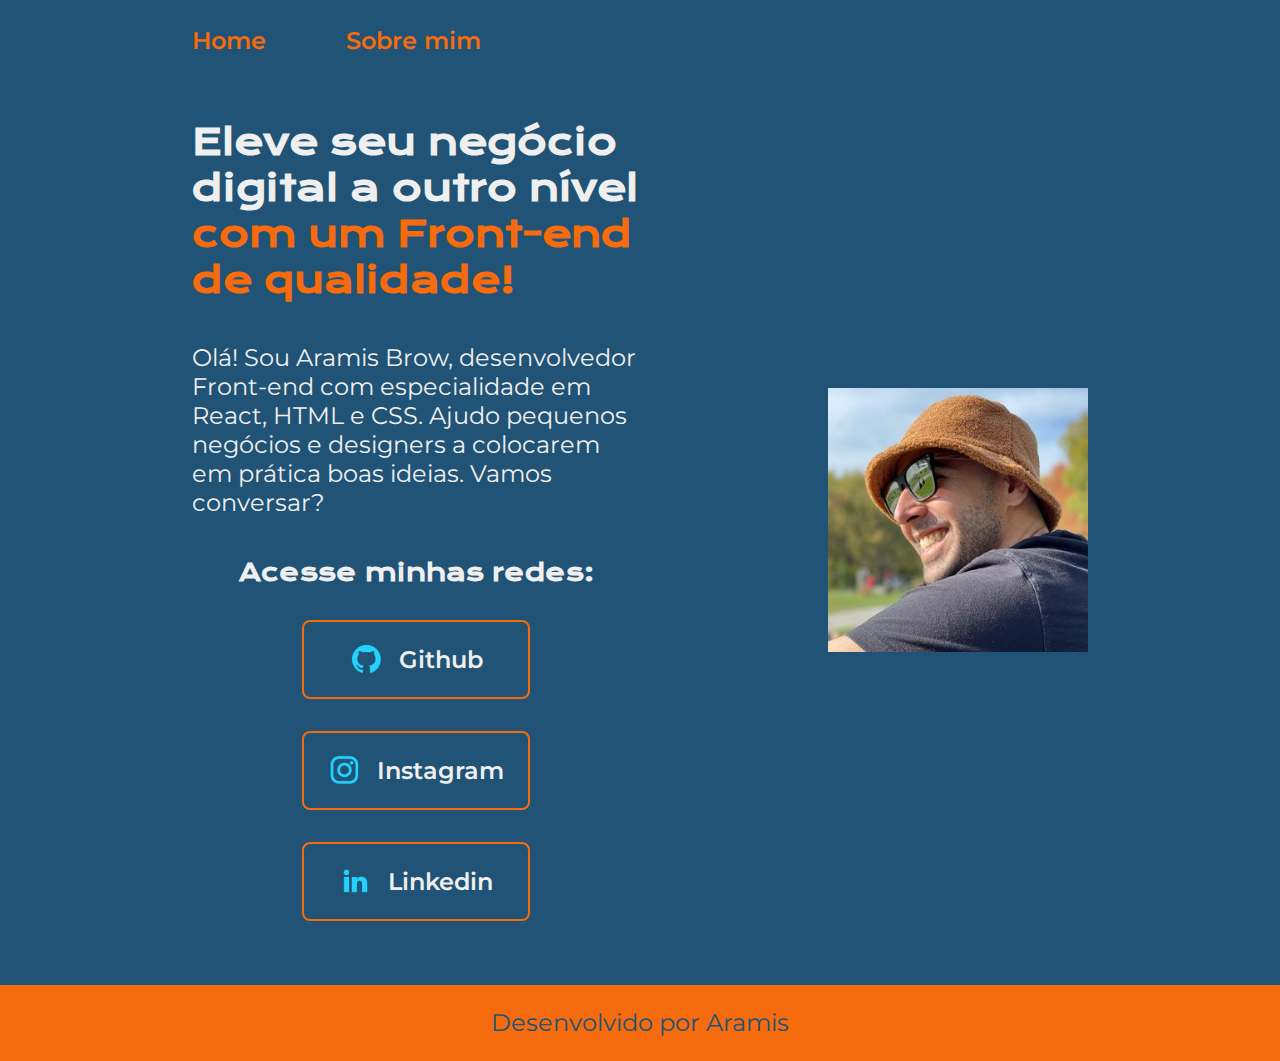
<file: index.html>
<!DOCTYPE html>
<html lang="pt-br">

<head>
    <meta charset="UTF-8">
    <meta http-equiv="X-UA-Compatible" content="IE=edge">
    <meta name="viewport" content="width=device-width, initial-scale=1.0">
    <title>Portifolio</title>
    <link rel="stylesheet" href="./styles/style.css">
</head>

<body>
    <header class="cabecalho">
        <nav class="cabecalho__menu">
            <a class="cabecalho__menu__links" href="index.html">Home</a>
            <a class="cabecalho__menu__links" href="./about.html">Sobre mim</a>
        </nav>
    </header>
    <main class="apresentacao">
        <section class="apresentacao__conteudo">
            <h1 class="apresentacao__conteudo__titulo">Eleve seu negócio digital a outro nível<strong 
            class="titulo-destaque"> com um Front-end de qualidade!
            </strong></h1>
            <p class="apresentacao__conteudo__texto">Olá! Sou Aramis Brow, desenvolvedor
            Front-end com especialidade em React, HTML e
            CSS. Ajudo pequenos negócios e designers a
            colocarem em prática boas ideias. Vamos
            conversar?</p>
            <div class="apresentacao__links">
                <h2 class="apresentacao__links__titulo">Acesse minhas redes:</h2>
                <a class="apresentacao__links__link" href="https://instagram.com/rafaballerini"> <img src="./assets/github.png">
                    Github
                </a>
                <a class="apresentacao__links__link" href="https://github.com/guilhermeonrails"><img src="./assets/instagram.png">
                    Instagram
                </a>
                <a class="apresentacao__links__link" href="https://github.com/guilhermeonrails"><img src="./assets/linkedin.png">
                    Linkedin
                </a>
                
            </div>
        </section>
        <img class="imagem" src="./assets/aramis.png" alt="Foto Aramnis">
    </main>
    <footer class="rodape">
        <p>Desenvolvido por Aramis</p>
    </footer>
</body>

</html>
</file>
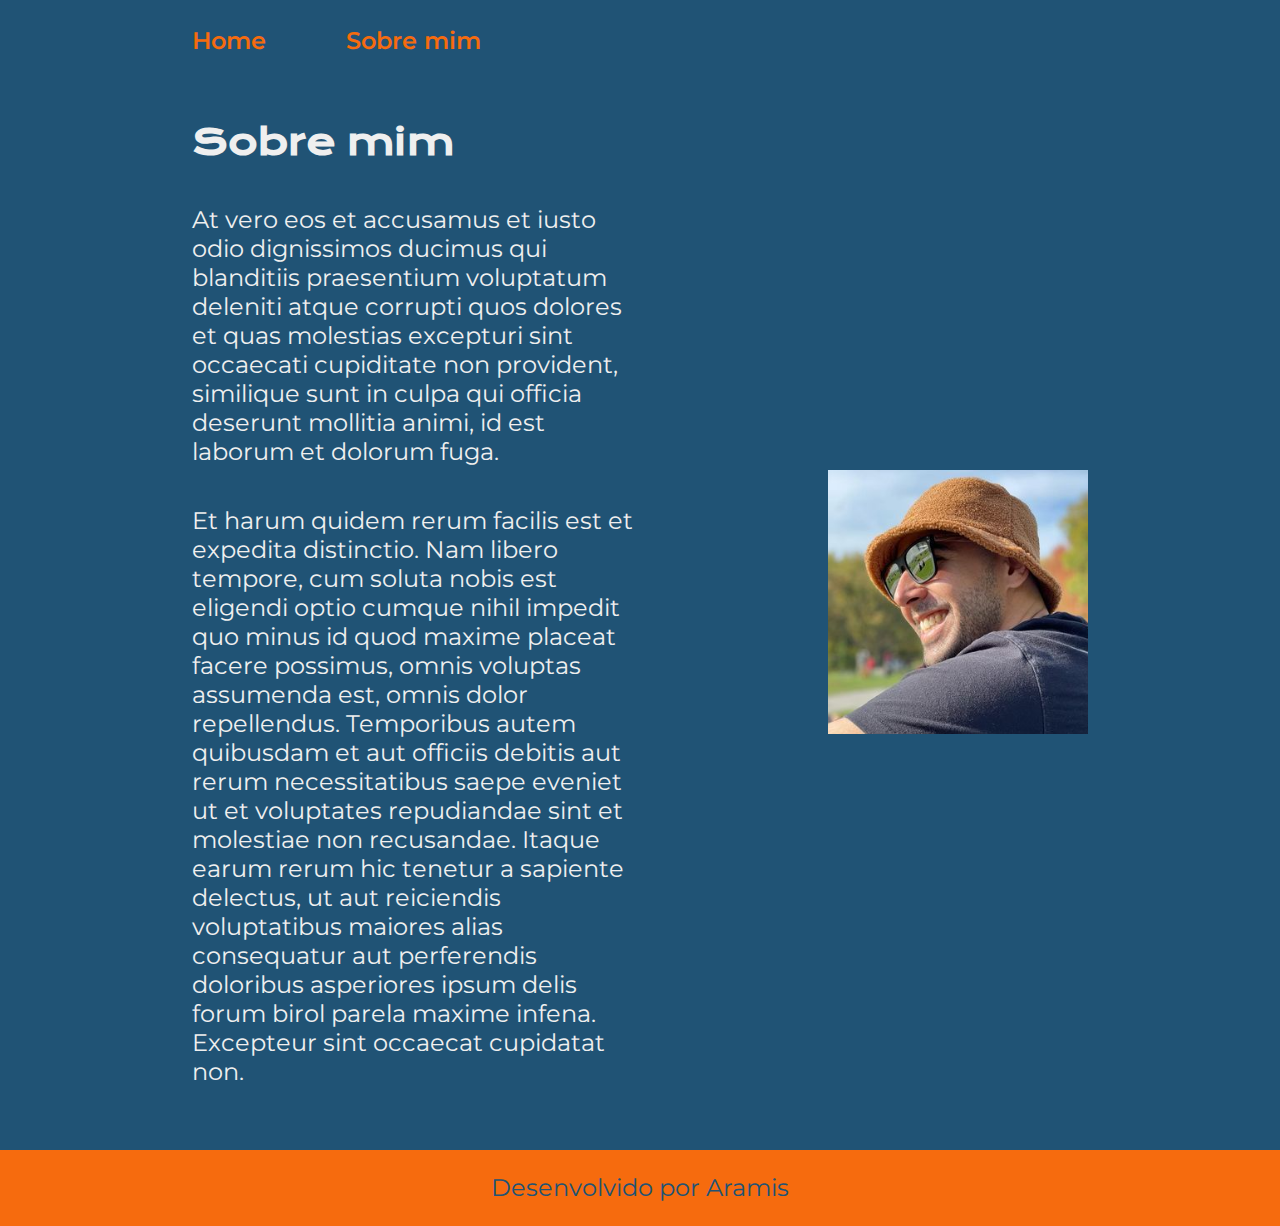
<file: about.html>
<!DOCTYPE html>
<html lang="pt-br">
<head>
    <meta charset="UTF-8">
    <meta http-equiv="X-UA-Compatible" content="IE=edge">
    <meta name="viewport" content="width=device-width, initial-scale=1.0">
    <title>Sobre mim</title>
    <link rel="stylesheet" href="./styles/style.css">
</head>
<body>
    <header class="cabecalho">
        <nav class="cabecalho__menu">
            <a class="cabecalho__menu__links" href="index.html">Home</a>
            <a class="cabecalho__menu__links" href="./about.html">Sobre mim</a>
        </nav>
    </header>
<main class="apresentacao">
    <section class="apresentacao__conteudo">
        <h1 class="apresentacao__conteudo__titulo">Sobre mim</h1>
        <p class="apresentacao__conteudo__texto">At vero eos et accusamus et iusto odio dignissimos ducimus qui blanditiis praesentium voluptatum deleniti atque corrupti quos dolores et quas molestias excepturi sint occaecati cupiditate non provident, similique sunt in culpa qui officia deserunt mollitia animi, id est laborum et dolorum fuga.</p>
        <p class="apresentacao__conteudo__texto">Et harum quidem rerum facilis est et expedita distinctio. Nam libero tempore, cum soluta nobis est eligendi optio cumque nihil impedit quo minus id quod maxime placeat facere possimus, omnis voluptas assumenda est, omnis dolor repellendus. Temporibus autem quibusdam et aut officiis debitis aut rerum necessitatibus saepe eveniet ut et voluptates repudiandae sint et molestiae non recusandae. Itaque earum rerum hic tenetur a sapiente delectus, ut aut reiciendis voluptatibus maiores alias consequatur aut perferendis doloribus asperiores ipsum delis forum birol parela maxime infena. Excepteur sint occaecat cupidatat non.</p>
    </section>
    <img class="imagem" src="./assets/aramis.png" alt="Foto Aramnis">

</main>
<footer class="rodape">
    <p>Desenvolvido por Aramis</p>
</footer>
    
</body>
</html>
</file>
<file: styles/style.css>
@import url('https://fonts.googleapis.com/css2?family=Krona+One&family=Montserrat:wght@400;600&display=swap');

:root{
    --cor-primaria:  #205375;
    --cor-secundaria:#EFEFEF;
    --cor-terciaria: #F66B0E;
    --cor-hover: #112B3C;

    --font-primaria:'Krona One', sans-serif;
    --font-secundaria:'Montserrat', sans-serif;
}

*{
    margin: 0;
    padding: 0;
}

body{
    /* height: 100vh; */
    box-sizing: border-box;
    background-color: var(--cor-primaria);
    color: var(--cor-secundaria);
}

.cabecalho{
    padding: 2% 0% 0% 15%;
}

.cabecalho__menu{
    display: flex;
    gap:80px;
}
.cabecalho__menu__links{
    font-family: var(--font-secundaria);
    font-size: 24px;
    font-weight: 600;
    color: var(--cor-terciaria);
    text-decoration: none;
    


}


.apresentacao{
    padding: 5% 15%;
    display: flex;
    align-items: center;
    justify-content: space-between;
    gap: 84px;
}
.apresentacao__conteudo{
    width: 50%;
    display: flex;
    flex-direction: column;
    gap: 40px;
}

.apresentacao__conteudo__titulo{
    font-size: 2.25rem;
    font-family: var(--font-primaria)
}

.titulo-destaque{
    color: var(--cor-terciaria);
}

.apresentacao__conteudo__texto{
    font-size: 24px;
    font-family: var(--font-secundaria)
}

.apresentacao__links{
    display: flex;
    align-items: center;
    flex-direction: column;
    justify-content: space-between;
    gap: 32px;
}

.apresentacao__links__titulo{
    font-size: 24px;
    font-family: var(--font-primaria)
}

.apresentacao__links__link{
    display: flex;
    justify-content: center;
    align-items: center;
    gap:16px;
    width: 50%;
    text-align: center;
    border: 2px solid var(--cor-terciaria);
    border-radius: 8px;
    font-size: 24px;
    font-weight: 600;
    padding: 21.5px 0;
    text-decoration: none;
    color:var(--cor-secundaria);
    font-family: var(--font-secundaria)
}
.apresentacao__links__link:hover {
    background-color: var(--cor-hover);
}

.imagem{
    width: auto;
}
.rodape{
    color: var(--cor-primaria);
    background-color: var(--cor-terciaria);
    padding: 23.5px;
    font-family: var(--font-secundaria);
    font-size: 24px;
    text-align: center;

}
    
@media(max-width: 1200px){
    
    .cabecalho{
        padding: 10%;
    }
    
    .cabecalho__menu{
        justify-content: center;
    }

    .apresentacao{
        flex-direction: column-reverse;
        padding: 5%;
    }

    .apresentacao__conteudo{
        width: auto;
    }
    
}
</file>
